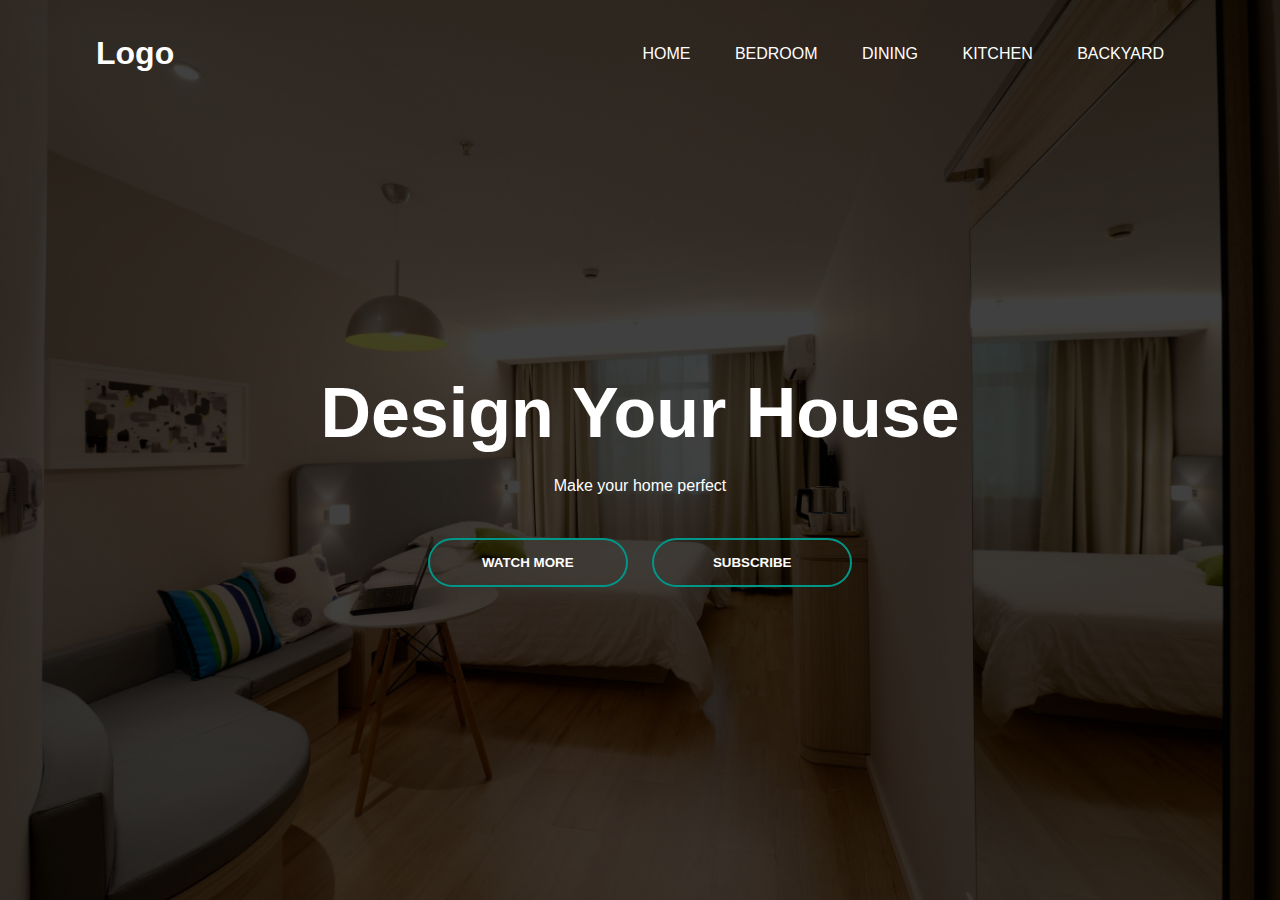
<file: index.html>
<!DOCTYPE html>
<html lang="en">
<head>
    <meta charset="UTF-8">
    <meta name="viewport" content="width=device-width, initial-scale=1.0">
    <title>Home Website</title>
    <link rel="stylesheet" href="style.css">
</head>
<body>
    <div class="banner">
        <div class="navbar">
            <div class="logo">Logo</div>
            <ul>
                <li><a href="#">Home</a></li>
                <li><a href="#">Bedroom</a></li>
                <li><a href="#">Dining</a></li>
                <li><a href="#">Kitchen</a></li>
                <li><a href="#">Backyard</a></li>
            </ul>
        </div>

        <div class="content">
            <h1>Design Your House</h1>
            <p>Make your home perfect<br></p>
            <div>
                <button type="button"><span></span> Watch More</button>
                <button type="button"><span></span>Subscribe</button>
            </div>
        </div>

    </div>

</body>
</html>
</file>
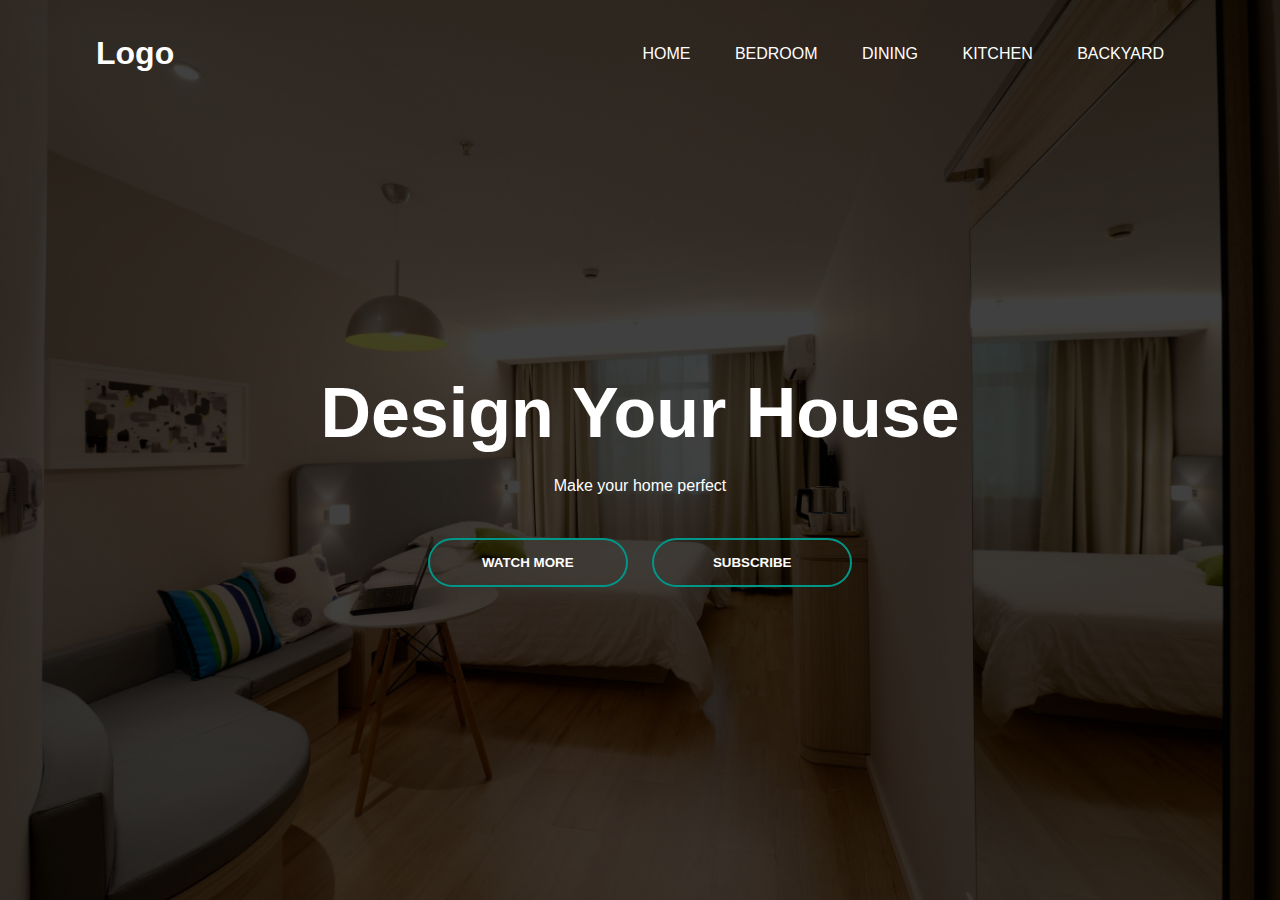
<file: index (1).html>
<!DOCTYPE html>
<html lang="en">
<head>
    <meta charset="UTF-8">
    <meta name="viewport" content="width=device-width, initial-scale=1.0">
    <title>Home Website</title>
    <link rel="stylesheet" href="style.css">
</head>
<body>
    <div class="banner">
        <div class="navbar">
            <div class="logo">Logo</div>
            <ul>
                <li><a href="#">Home</a></li>
                <li><a href="#">Bedroom</a></li>
                <li><a href="#">Dining</a></li>
                <li><a href="#">Kitchen</a></li>
                <li><a href="#">Backyard</a></li>
            </ul>
        </div>

        <div class="content">
            <h1>Design Your House</h1>
            <p>Make your home perfect<br></p>
            <div>
                <button type="button"><span></span> Watch More</button>
                <button type="button"><span></span>Subscribe</button>
            </div>
        </div>

    </div>

</body>
</html>
</file>
<file: style.css>
*{
    margin: 0;
    padding: 0;
    box-sizing: border-box;
    font-family: sans-serif;
    color: #fff;
}

.banner{
    width: 100%;
    height: 100vh;
    background: linear-gradient(rgba(0,0,0,0.75),rgba(0,0,0,0.75)),url("bg.jpg");
    background-size: cover;
    background-position: center;
}   

.navbar{
    width: 85%;
    margin: auto;
    padding: 35px 0;
    display: flex;
    align-items: center;
    justify-content: space-between;
}

a{
    text-decoration: none;
}

li{
    list-style-type: none;
}

.logo{
    font-size: 32px;
    font-weight: 700;
}

.navbar ul li{
    display: inline-block;
    margin: 0 20px;
    position: relative;
}

.navbar ul li a{
    text-transform: uppercase;
}

.navbar ul li::after{
    content: '';
    height: 3px;
    width: 0;
    position: absolute;
    background: #009688;
    left: 0;
    bottom:-10px;
    transition: 0.5s;
}
.navbar ul li:hover::after{
    width: 100%;
}

.content{
    width: 100%;
    position: absolute;
    top: 50%;
    transform: translateY(-50%);
    text-align: center;
}

.content h1{
    font-size: 70px;
    margin-top: 80px;
}
.content p{
    font-weight: 100;
    line-height: 25px;
    margin: 20px auto;
}

button{
    width: 200px;
    padding: 15px 0;
    text-align: center;
    margin: 20px 10px;
    border-radius: 25px;
    font-weight: bold;
    border: 2px solid #009688;
    background: transparent;
    cursor: pointer;
    position: relative;
    overflow: hidden;
    text-transform: uppercase;
}
span{
    background: #009688;
    height: 100%;
    width: 0;
    position: absolute;
    left: 0;
    bottom: 0;
    z-index: -1;
    transition: 0.5s;
}

button:hover span{
    width: 100%;
}

button:hover{
    border: none;
}
</file>
